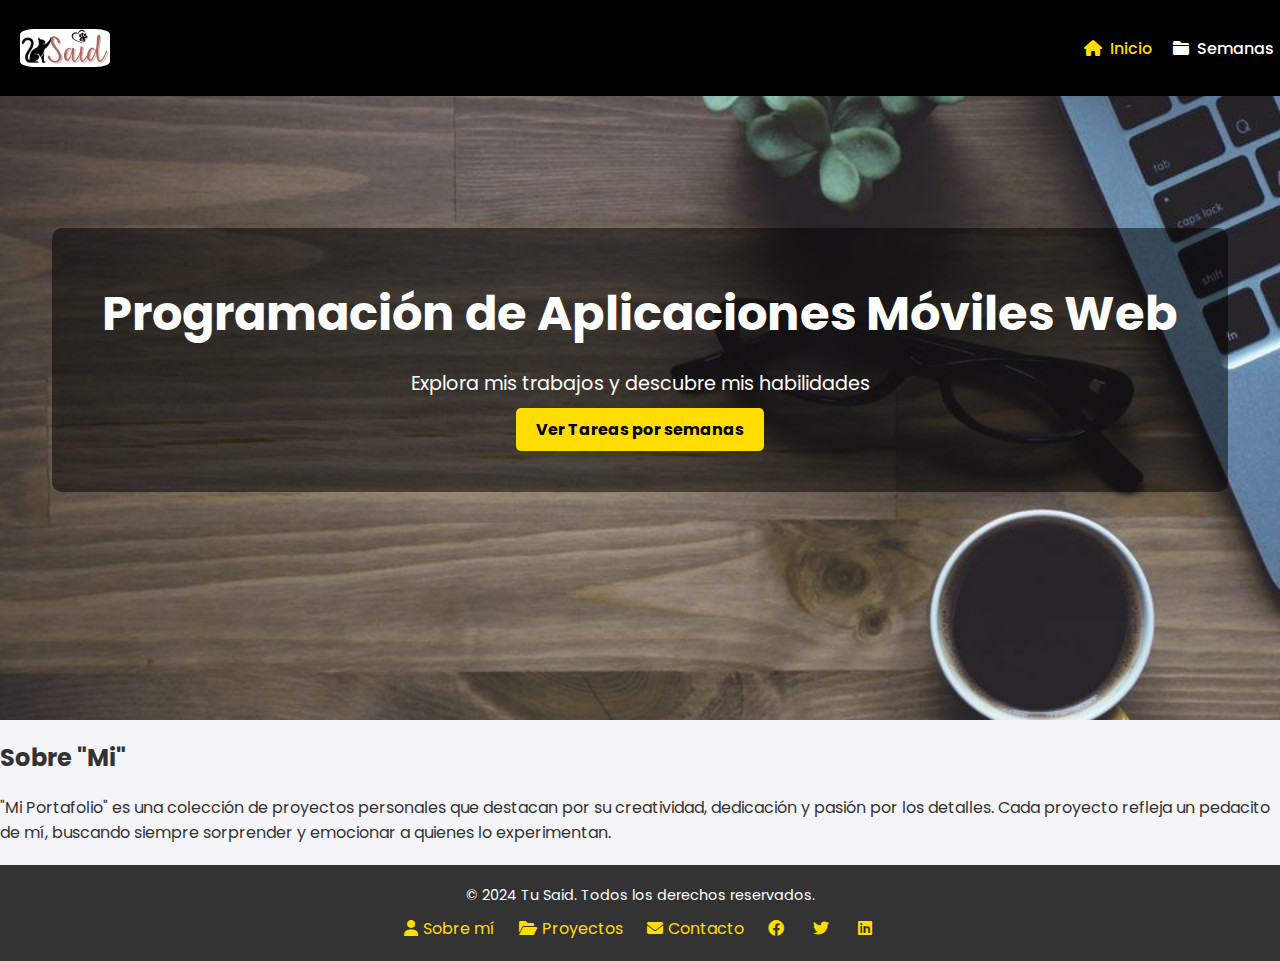
<file: index.html>
<!DOCTYPE html>
<html lang="es">
<head>
    <meta charset="UTF-8">
    <meta name="viewport" content="width=device-width, initial-scale=1.0">
    <title>Proapweb</title>
    <link href="https://fonts.googleapis.com/css2?family=Poppins:wght@300;500;700&display=swap" rel="stylesheet">
    <link rel="stylesheet" href="https://cdnjs.cloudflare.com/ajax/libs/font-awesome/6.0.0-beta3/css/all.min.css">
    <link rel="stylesheet" href="estilos/estilos.css">
    <link rel="icon" type="image/png" href="img/rosa.png">

</head>
<body>
    <header>
        <nav>
            <h1>
                <img src="img/logo.png" alt="Logo" class="logo">
            </h1>
            <div class="menu-icon" id="menu-icon">&#9776;</div>
            <ul class="nav-links" id="nav-links">
                <li><a href="#" class="active"><i class="fas fa-home"></i> Inicio</a></li>
                <li><a href="indexse.html"><i class="fas fa-folder"></i> Semanas</a></li>
            </ul>
        </nav>
    </header>

    <section class="portada">
        <div class="overlay">
            <h2>Programación de Aplicaciones Móviles Web</h2>
            <p>Explora mis trabajos y descubre mis habilidades</p>
            <a href="indexse.html" class="btn-portada">Ver Tareas por semanas</a>
        </div>
    </section>

    <!-- Nueva sección de presentación -->
    <section class="presentacion">
        <div class="contenedor">
            <h2>Sobre "Mi"</h2>
            <p>"Mi Portafolio" es una colección de proyectos personales que destacan por su creatividad, dedicación y pasión por los detalles. Cada proyecto refleja un pedacito de mí, buscando siempre sorprender y emocionar a quienes lo experimentan.</p>
        </div>
    </section>

    <footer>
        <p>&copy; 2024 Tu Said. Todos los derechos reservados.</p>
        <div class="footer-links">
            <a href="#sobre-mi"><i class="fas fa-user"></i> Sobre mí</a>
            <a href="#proyectos"><i class="fas fa-folder-open"></i> Proyectos</a>
            <a href="#contacto"><i class="fas fa-envelope"></i> Contacto</a>
            <a href="https://www.facebook.com" target="_blank"><i class="fab fa-facebook"></i></a>
            <a href="https://www.twitter.com" target="_blank"><i class="fab fa-twitter"></i></a>
            <a href="https://www.linkedin.com" target="_blank"><i class="fab fa-linkedin"></i></a>
        </div>
    </footer>

    <script src="script.js"></script>
</body>
</html>
</file>
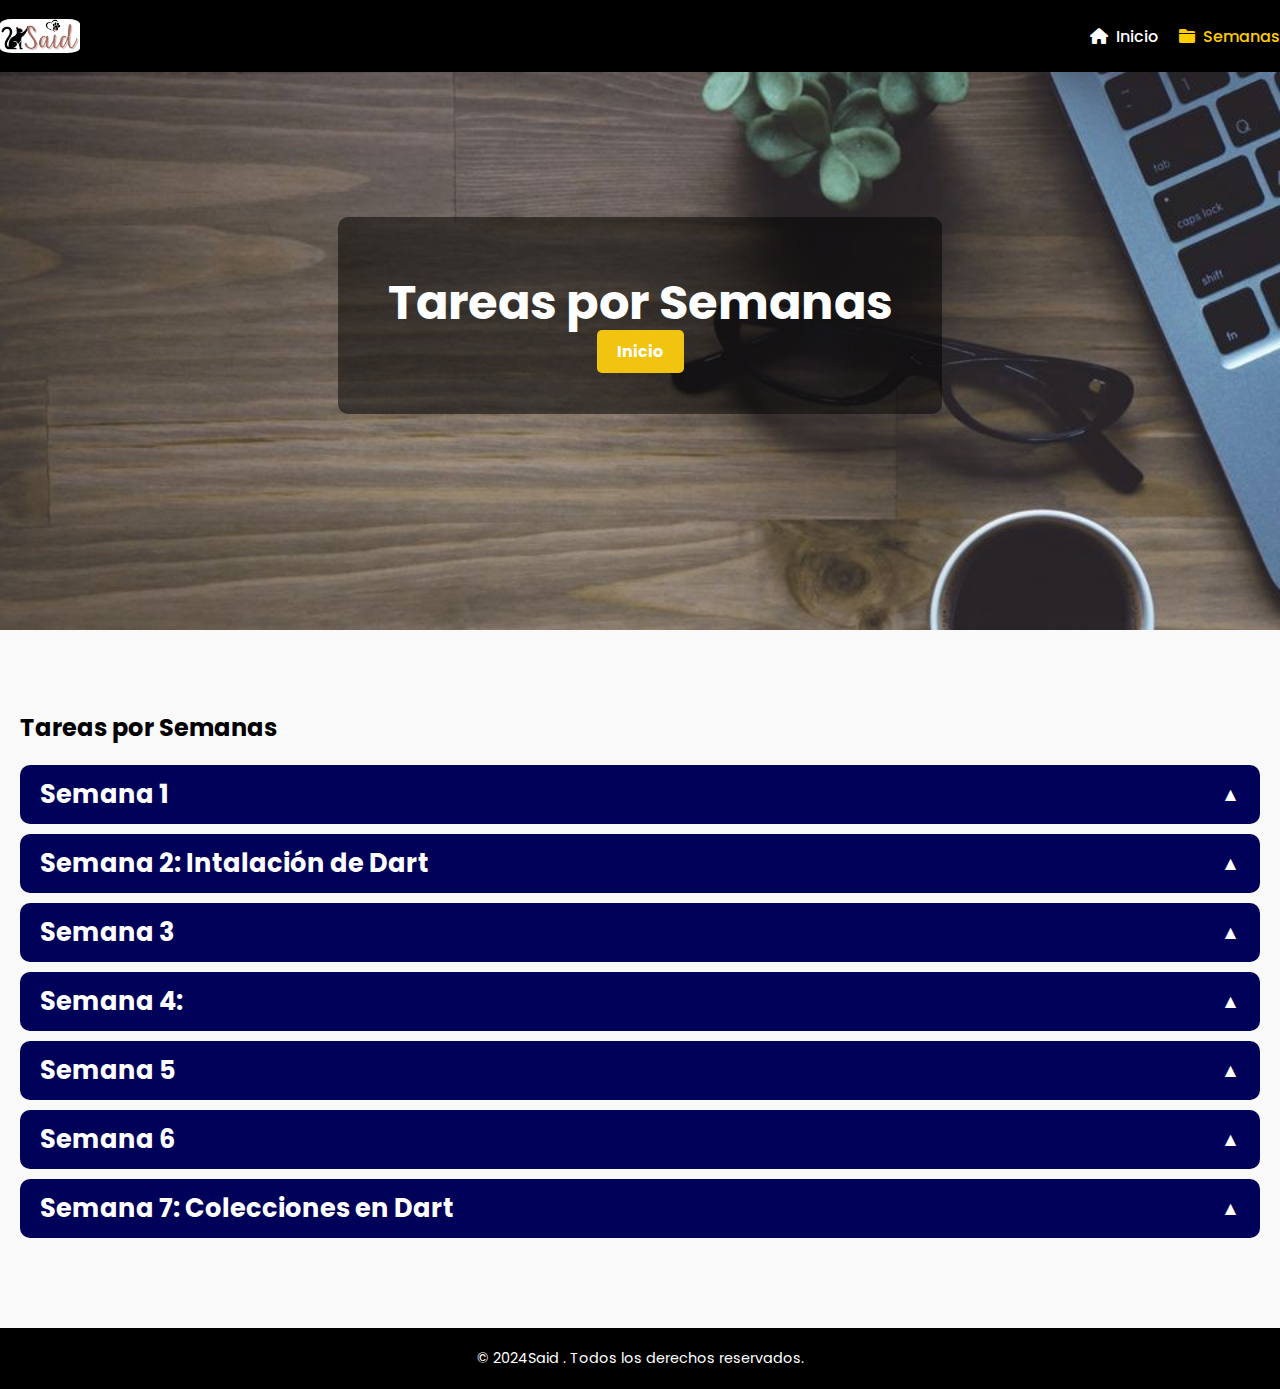
<file: indexse.html>
<!DOCTYPE html>
<html lang="es">
<head>
    <meta charset="UTF-8">
    <meta name="viewport" content="width=device-width, initial-scale=1.0">
    <title>Tareas Por Semanas</title>
    <link href="https://fonts.googleapis.com/css2?family=Poppins:wght@300;500;700&display=swap" rel="stylesheet">
    <link rel="stylesheet" href="https://cdnjs.cloudflare.com/ajax/libs/font-awesome/6.0.0-beta3/css/all.min.css">
    <link rel="icon" type="image/png" href="img/rosa.png">
    <link rel="stylesheet" href="estilos/amely.css">
</head>
<body>
    <header>
        <nav>
            <h1>
                <img src="img/logo.png" alt="Logo de Tu Said" class="logo">
            </h1>
            <div class="menu-icon" id="menu-icon">&#9776;</div>
            <ul class="nav-links" id="nav-links">
                <li><a href="index.html"><i class="fas fa-home"></i> Inicio</a></li>
                <li><a href="#proyectos" class="active"><i class="fas fa-folder"></i> Semanas</a></li>
            </ul>
        </nav>
    </header>
    
    <section class="portada">
        <div class="overlay">
            <h2>Tareas por Semanas</h2>
            <a href="index.html" class="btn-portada">Inicio</a>
        </div>
    </section>
      
    <section id="proyectos" class="projects">
        <h2>Tareas por Semanas</h2>
    
        <div class="project">
            <h3 class="week-title" onclick="toggleMenu('semana1', this)">
                Semana 1
                <i class="arrow-icon">&#9650;</i> <!-- Ícono de flecha -->
            </h3>
            <div id="semana1" class="week-content">
                <div class="checkbox-container">
                    <input type="checkbox" id="aplicaciones1">
                    <label for="aplicaciones1">Infografia de Fundamentos de Apps Moviles</label>
                </div>
                <a href="proyecto/S1/Fundamentos de Apps Móviles S1.pdf" class="project-link" onclick="verContenido(event, this)"><i class="fas fa-eye"></i> Ver contenido</a>
                <a href="https://github.com/Saidzg/App-y-Web/blob/main/proyecto/S1/Fundamentos%20de%20Apps%20M%C3%B3viles%20S1.pdf" class="project-link github-btn" target="_blank"><i class="fab fa-github"></i> Ver en GitHub</a>
            </div>
        </div>

        <!-- Semana 2 -->
        <div class="project">
            <h3 class="week-title" onclick="toggleMenu('semana2', this)">
                Semana 2: Intalación de Dart
                <i class="arrow-icon">&#9650;</i> <!-- Ícono de flecha -->
            </h3>
            <div id="semana2" class="week-content">
                <div class="checkbox-container">
                    <input type="checkbox" id="aplicaciones2">
                    <label for="aplicaciones2">Instalación de Dart</label>
                </div>
                <a href="proyecto/S2/Intalacion de Dart y Flutter.pdf" class="project-link" onclick="verContenido(event, this)"><i class="fas fa-eye"></i> Ver contenido</a>
                <a href="https://github.com/Saidzg/App-y-Web/blob/main/proyecto/S2/Intalacion%20de%20Dart%20y%20Flutter.pdf" class="project-link github-btn" target="_blank"><i class="fab fa-github"></i> Ver en GitHub</a>
            </div>
        </div>

        <!-- Semana 3 -->
        <div class="project">
            <h3 class="week-title" onclick="toggleMenu('semana3', this)">
                Semana 3
                <i class="arrow-icon">&#9650;</i> <!-- Ícono de flecha -->
            </h3>
            <div id="semana3" class="week-content">
                <div class="checkbox-container">
                    <input type="checkbox" id="aplicaciones3">
                    <label for="aplicaciones3">Dart ejercicios 1</label>
                </div>
                <div class="button-row">
                    <a href="proyecto/S3/programas/programas/index.dart" class="project-link" onclick="verContenido(event, this)">
                        <i class="fas fa-eye"></i> Ver contenido
                    </a>
                    <a href="https://github.com/Saidzg/App-y-Web/tree/main/proyecto/S3/programas/programas" class="project-link github-btn" target="_blank">
                        <i class="fab fa-github"></i> Ver en GitHub
                    </a>
                </div>

                <div class="checkbox-container">
                    <input type="checkbox" id="aplicaciones4">
                    <label for="aplicaciones4">Perimetro</label>
                </div>
                <div class="button-row">
                    <a href="proyecto/S3/programas/programas/perimetro.dart" class="project-link" onclick="verContenido(event, this)">
                        <i class="fas fa-eye"></i> Ver contenido
                    </a>
                    <a href="https://github.com/Saidzg/App-y-Web/tree/main/proyecto/S3/programas/programas" class="project-link github-btn" target="_blank">
                        <i class="fab fa-github"></i> Ver en GitHub
                    </a>
                </div>

                <div class="checkbox-container">
                    <input type="checkbox" id="aplicaciones5">
                    <label for="aplicaciones5">Ejercicio 3</label>
                </div>
                <div class="button-row">
                    <a href="proyecto/S3/programas/programas/proyecto2.dart" class="project-link" onclick="verContenido(event, this)">
                        <i class="fas fa-eye"></i> Ver contenido
                    </a>
                    <a href="https://github.com/Saidzg/App-y-Web/tree/main/proyecto/S3/programas/programas" class="project-link github-btn" target="_blank">
                        <i class="fab fa-github"></i> Ver en GitHub
                    </a>
                </div>

                <div class="checkbox-container">
                    <input type="checkbox" id="aplicaciones6">
                    <label for="aplicaciones6">Ejercicio 4</label>
                </div>
                <div class="button-row">
                    <a href="proyecto/S3/programas/programas/proyecto3.dart" class="project-link" onclick="verContenido(event, this)">
                        <i class="fas fa-eye"></i> Ver contenido
                    </a>
                    <a href="https://github.com/Saidzg/App-y-Web/tree/main/proyecto/S3/programas/programas" class="project-link github-btn" target="_blank">
                        <i class="fab fa-github"></i> Ver en GitHub
                    </a>
                </div>
            </div>
        </div>

        <!-- Semana 4 -->
        <div class="project">
            <h3 class="week-title" onclick="toggleMenu('semana4', this)">
                Semana 4:
                <i class="arrow-icon">&#9650;</i> <!-- Ícono de flecha -->
            </h3>
            <div id="semana4" class="week-content">
                <div class="checkbox-container">
                    <input type="checkbox" id="backend1">
                    <label for="backend1">Ejercicio 1</label>
                </div>
                <a href="proyecto/S4/ejercicio1.dart" class="project-link"><i class="fas fa-eye"></i> Ver Proyecto</a>
                <a href="proyecto/S4/A5/Requerimientos Funcionales de los ejercicios.pdf" class="project-link" onclick="verContenido(event, this)"><i class="fas fa-eye"></i> Ver Pdf</a>
                <a href="https://github.com/Saidzg/App-y-Web/tree/main/proyecto/S4" class="project-link github-btn"><i class="fab fa-github"></i> Ver en GitHub</a>
        
                <div class="checkbox-container">
                    <input type="checkbox" id="ejercicio2">
                    <label for="ejercicio2">Ejercicio 2</label>
                </div>
                <a href="proyecto/S4/ejercicio2.dart" class="project-link"><i class="fas fa-eye"></i> Ver Proyecto</a>
                <a href="https://github.com/Saidzg/App-y-Web/tree/main/proyecto/S4" class="project-link github-btn"><i class="fab fa-github"></i> Ver en GitHub</a>
        
                <div class="checkbox-container">
                    <input type="checkbox" id="aplicaciones7">
                    <label for="aplicaciones7">Ejercicio 3</label>
                </div>
                <div class="button-row">
                    <a href="proyecto/S4/ejercicio3.dart" class="project-link" onclick="verContenido(event, this)">
                        <i class="fas fa-eye"></i> Ver contenido
                    </a>
                    <a href="https://github.com/Saidzg/App-y-Web/tree/main/proyecto/S4" class="project-link github-btn" target="_blank">
                        <i class="fab fa-github"></i> Ver en GitHub
                    </a>
                </div>

                <div class="checkbox-container">
                    <input type="checkbox" id="aplicaciones8">
                    <label for="aplicaciones8">Ejercicio 4</label>
                </div>
                <div class="button-row">
                    <a href="proyecto/S4/ejercicio4.dart" class="project-link" onclick="verContenido(event, this)">
                        <i class="fas fa-eye"></i> Ver contenido
                    </a>
                    <a href="https://github.com/Saidzg/App-y-Web/tree/main/proyecto/S4" class="project-link github-btn" target="_blank">
                        <i class="fab fa-github"></i> Ver en GitHub
                    </a>
                </div>
            </div>
        </div>

        <!-- Semana 5 -->
        <div class="project">
            <h3 class="week-title" onclick="toggleMenu('semana5', this)">
                Semana 5
                <i class="arrow-icon">&#9650;</i> <!-- Ícono de flecha -->
            </h3>
            <div id="semana5" class="week-content">
                <div class="checkbox-container">
                    <input type="checkbox" id="aplicaciones9">
                    <label for="aplicaciones9">Ejercicio 1</label>
                </div>
                <a href="proyecto/S4/A5/ejercicio1.dart" class="project-link" onclick="verContenido(event, this)"><i class="fas fa-eye"></i> Ver contenido</a>
                <a href="https://github.com/Saidzg/App-y-Web/tree/main/proyecto/S4/A5" class="project-link github-btn" target="_blank"><i class="fab fa-github"></i> Ver en GitHub</a>

                <div class="checkbox-container">
                    <input type="checkbox" id="aplicaciones10">
                    <label for="aplicaciones10">Ejercicio 2</label>
                </div>
                <a href="proyecto/S4/A5/ejercicio2.dart" class="project-link" onclick="verContenido(event, this)"><i class="fas fa-eye"></i> Ver contenido</a>
                <a href="https://github.com/Saidzg/App-y-Web/tree/main/proyecto/S4/A5" class="project-link github-btn" target="_blank"><i class="fab fa-github"></i> Ver en GitHub</a>

                <div class="checkbox-container">
                    <input type="checkbox" id="aplicaciones11">
                    <label for="aplicaciones11">Ejercicio 3</label>
                </div>
                <a href="proyecto/S4/A5/ejercicio3.dart" class="project-link" onclick="verContenido(event, this)"><i class="fas fa-eye"></i> Ver contenido</a>
                <a href="https://github.com/Saidzg/App-y-Web/tree/main/proyecto/S4/A5" class="project-link github-btn" target="_blank"><i class="fab fa-github"></i> Ver en GitHub</a>

                <div class="checkbox-container">
                    <input type="checkbox" id="aplicaciones12">
                    <label for="aplicaciones12">Ejercicio 4</label>
                </div>
                <a href="proyecto/S4/A5/ejercicio4.dart" class="project-link" onclick="verContenido(event, this)"><i class="fas fa-eye"></i> Ver contenido</a>
                <a href="https://github.com/Saidzg/App-y-Web/tree/main/proyecto/S4/A5" class="project-link github-btn" target="_blank"><i class="fab fa-github"></i> Ver en GitHub</a>

                <div class="checkbox-container">
                    <input type="checkbox" id="aplicaciones13">
                    <label for="aplicaciones13">Ejercicio 5</label>
                </div>
                <a href="proyecto/S4/A5/ejercicio5.dart" class="project-link" onclick="verContenido(event, this)"><i class="fas fa-eye"></i> Ver contenido</a>
                <a href="https://github.com/Saidzg/App-y-Web/tree/main/proyecto/S4/A5" class="project-link github-btn" target="_blank"><i class="fab fa-github"></i> Ver en GitHub</a>

                <div class="checkbox-container">
                    <input type="checkbox" id="aplicaciones14">
                    <label for="aplicaciones14">Ejercicio 6</label>
                </div>
                <a href="proyecto/S4/A5/ejercicio6.dart" class="project-link" onclick="verContenido(event, this)"><i class="fas fa-eye"></i> Ver contenido</a>
                <a href="https://github.com/Saidzg/App-y-Web/tree/main/proyecto/S4/A5" class="project-link github-btn" target="_blank"><i class="fab fa-github"></i> Ver en GitHub</a>

                <div class="checkbox-container">
                    <input type="checkbox" id="aplicaciones15">
                    <label for="aplicaciones15">Ejercicio 7</label>
                </div>
                <a href="proyecto/S4/A5/ejercicio7.dart" class="project-link" onclick="verContenido(event, this)"><i class="fas fa-eye"></i> Ver contenido</a>
                <a href="https://github.com/Saidzg/App-y-Web/tree/main/proyecto/S4/A5" class="project-link github-btn" target="_blank"><i class="fab fa-github"></i> Ver en GitHub</a>

                <div class="checkbox-container">
                    <input type="checkbox" id="aplicaciones16">
                    <label for="aplicaciones16">Ejercicio 8</label>
                </div>
                <a href="proyecto/S4/A5/ejercicio8.dart" class="project-link" onclick="verContenido(event, this)"><i class="fas fa-eye"></i> Ver contenido</a>
                <a href="https://github.com/Saidzg/App-y-Web/tree/main/proyecto/S4/A5" class="project-link github-btn" target="_blank"><i class="fab fa-github"></i> Ver en GitHub</a>

                <div class="checkbox-container">
                    <input type="checkbox" id="aplicaciones17">
                    <label for="aplicaciones17">Ejercicio 9</label>
                </div>
                <a href="proyecto/S4/A5/ejercicio9.dart" class="project-link" onclick="verContenido(event, this)"><i class="fas fa-eye"></i> Ver contenido</a>
                <a href="https://github.com/Saidzg/App-y-Web/tree/main/proyecto/S4/A5" class="project-link github-btn" target="_blank"><i class="fab fa-github"></i> Ver en GitHub</a>
            </div>
        </div>


 <!-- Actividad 6 -->
 <div class="project">
    <h3 class="week-title" onclick="toggleMenu('semana6', this)">
        Semana 6
        <i class="arrow-icon">&#9650;</i> <!-- Ícono de flecha -->
    </h3>
    <div id="semana6" class="week-content">
        <div class="checkbox-container">
            <input type="checkbox" id="aplicaciones3">
            <label for="aplicaciones3">Enunciado 1</label>
        </div>
        <div class="button-row">
            <a href="proyecto/S5/Proyecto1.dart" class="project-link" onclick="verContenido(event, this)">
                <i class="fas fa-eye"></i> Ver contenido
            </a>
            <a href="https://github.com/Saidzg/App-y-Web/tree/main/proyecto/S5" class="project-link github-btn" target="_blank">
                <i class="fab fa-github"></i> Ver en GitHub
            </a>
        </div>

        <div class="checkbox-container">
            <input type="checkbox" id="aplicaciones4">
            <label for="aplicaciones4">Enunciado 2</label>
        </div>
        <div class="button-row">
            <a href="proyecto/S5/Proyecto2.dart" class="project-link" onclick="verContenido(event, this)">
                <i class="fas fa-eye"></i> Ver contenido
            </a>
            <a href="https://github.com/Saidzg/App-y-Web/tree/main/proyecto/S5" class="project-link github-btn" target="_blank">
                <i class="fab fa-github"></i> Ver en GitHub
            </a>
        </div>

        <div class="checkbox-container">
            <input type="checkbox" id="aplicaciones5">
            <label for="aplicaciones5">Enunciado 3</label>
        </div>
        <div class="button-row">
            <a href="proyecto/S5/Proyecto3.dart" class="project-link" onclick="verContenido(event, this)">
                <i class="fas fa-eye"></i> Ver contenido
            </a>
            <a href="https://github.com/Saidzg/App-y-Web/tree/main/proyecto/S5" class="project-link github-btn" target="_blank">
                <i class="fab fa-github"></i> Ver en GitHub
            </a>
        </div>

        <div class="checkbox-container">
            <input type="checkbox" id="aplicaciones6">
            <label for="aplicaciones6">Enunciado4 </label>
        </div>
        <div class="button-row">
            <a href="proyecto/S5/Proyecto4.dart" class="project-link" onclick="verContenido(event, this)">
                <i class="fas fa-eye"></i> Ver contenido
            </a>
            <a href="https://github.com/Saidzg/App-y-Web/tree/main/proyecto/S5" class="project-link github-btn" target="_blank">
                <i class="fab fa-github"></i> Ver en GitHub
            </a>
        </div>
    </div>
</div>


<!-- Actividad 7 -->
<div class="project">
    <h3 class="week-title" onclick="toggleMenu('semana7', this)">
        Semana 7: Colecciones en Dart
        <i class="arrow-icon">&#9650;</i> <!-- Ícono de flecha -->
    </h3>
    <div id="semana7" class="week-content">
        <div class="checkbox-container">
            <input type="checkbox" id="aplicaciones3">
            <label for="aplicaciones3">Colecciones en Dart</label>
        </div>
        <div class="button-row">
            <a href="proyecto/S6/S6.rar" class="project-link" onclick="verContenido(event, this)">
                <i class="fas fa-eye"></i> Ver contenido
            </a>
            <a href="https://github.com/Saidzg/App-y-Web/tree/main/proyecto/S6" class="project-link github-btn" target="_blank">
                <i class="fab fa-github"></i> Ver en GitHub
            </a>
        </div>

</div>


    </section>

    <footer>
        <p>&copy; 2024Said . Todos los derechos reservados.</p>
    </footer>

    <script src="script.js"></script>
</body>
</html>
</file>
<file: estilos/estilos.css>
/* Importamos la fuente Poppins */
body {
    font-family: 'Poppins', sans-serif;
    margin: 0;
    padding: 0;
    box-sizing: border-box;
    background-color: #f4f4f9;
    color: #333;
}



/* Estilos para la imagen del logo */
h1 {
    display: flex; /* Para alinear la imagen y el texto en una línea */
    align-items: center;
    font-size: 1.8rem; /* Ajusta el tamaño del texto del título */
}

h1 img.logo {
    width: 90px; /* Ajusta el tamaño de la imagen según prefieras */
    height: auto; /* Mantiene las proporciones de la imagen */
    margin-right: 10px; /* Espacio entre la imagen y el texto */
    border-radius: 15%;
}

/* Estilos para la cabecera y navegación */
header {
    background-color: #000; /* Fondo negro */
    color: #fff;
    padding: 10px 20px; /* Barra más delgada */
    position: fixed; /* Mantiene la barra en la parte superior */
    top: 0; /* Alinea la barra al borde superior */
    width: 98%; /* Asegura que ocupe todo el ancho */
    z-index: 1000; /* Se asegura de que esté por encima de otros elementos */
}

nav {
    display: flex;
    justify-content: space-between;
    align-items: center;
}


nav ul {
    list-style: none;
    display: flex;
    gap: 20px;
}

nav ul li {
    display: inline;
}

nav ul li a {
    color: #fff; /* Enlaces en blanco */
    text-decoration: none;
    font-weight: 500;
    display: flex;
    align-items: center; /* Alinea el texto y el ícono verticalmente */
    transition: color 0.3s ease; /* Suaviza el cambio de color */
}

nav ul li a i {
    margin-right: 8px; /* Espacio entre el ícono y el texto */
}

nav ul li a.active {
    color: #ffdd00; /* Color amarillo */
}


/* Hover en color amarillo */
nav ul li a:hover {
    color: #f7ffac; /* Color amarillo en hover */
}

/* Estilo para el ícono de menú hamburguesa */
.menu-icon {
    font-size: 2rem;
    color: #fff;
    display: none;
    cursor: pointer;
}

/* Estilos para el menú desplegable en pantallas pequeñas */
.nav-links.active {
    display: block;
    position: absolute;
    top: 50px; /* Acomodamos el menú para la barra más delgada */
    right: 10%; /* Alinea el menú a la derecha */
    background-color: #000;
    width: 80%; /* Ancho del menú */
    margin: 0 auto; /* Centra el menú */
    text-align: center;
}

.nav-links.active li {
    display: block;
    padding: 10px 0;
    width: 100%; /* Hace que los enlaces ocupen el 100% del ancho del menú */
    text-align: center; /* Centra el texto de los enlaces */
}


/* Media Queries para pantallas más pequeñas */
@media (max-width: 768px) {
    nav ul {
        display: none;
        flex-direction: column;
        text-align: center;
    }

    .menu-icon {
        display: block;
    }

    .nav-links.active {
        top: 40px; /* Acomodamos la posición en móviles */
    }
}

/* Estilos para la sección de portada */
.portada {
    height: 80vh; /* Altura completa de la ventana */
    background-image: url('../img/portada.jpg'); /* Imagen de fondo */
    background-size: cover; /* La imagen cubre toda la sección */
    background-position: center; /* La imagen se centra */
    background-attachment: fixed; /* Efecto de desplazamiento parallax */
    position: relative;
    display: flex;
    justify-content: center;
    align-items: center;
    color: #fff;
    text-align: center;
}

/* Efecto de oscurecimiento */
.portada .overlay {
    background: rgba(0, 0, 0, 0.5); /* Fondo negro translúcido para mayor legibilidad */
    padding: 50px;
    border-radius: 10px;
}

.portada h2 {
    font-size: 3rem;
    margin: 0;
}

.portada p {
    font-size: 1.2rem;
}

.btn-portada {
    margin-top: 20px;
    padding: 10px 20px;
    background-color: #ffdd00;
    color: #000;
    text-decoration: none;
    font-weight: bold;
    border-radius: 5px;
    transition: background-color 0.3s;
}

.btn-portada:hover {
    background-color: #ffc400;
}


/* Adaptación a pantallas más pequeñas */
@media (max-width: 768px) {
    .portada h2 {
        font-size: 2rem;
    }

    .portada p {
        font-size: 1rem;
    }
}

.projects {
    padding: 60px 20px; /* Espaciado superior e inferior */
    text-align: center; /* Centra el texto */
    display: grid; /* Usar grid para la disposición */
    grid-template-columns: repeat(3, 1fr); /* Tres columnas iguales */
    gap: 20px; /* Espacio entre las tarjetas */
}

.projects h2 {
    font-size: 2.5rem;
    margin-bottom: 40px;
    grid-column: span 3; /* Permitir que el título ocupe toda la fila */
}

.project {
    background-color: #fff; /* Fondo blanco */
    border-radius: 10px;
    padding: 20px;
    box-shadow: 0 4px 10px rgba(0, 0, 0, 0.1);
    transition: transform 0.3s, box-shadow 0.3s;
}

.project:hover {
    transform: translateY(-5px); /* Efecto de elevación al pasar el ratón */
    box-shadow: 0 6px 12px rgba(0, 0, 0, 0.2); /* Sombra más profunda */
}

.project-image {
    max-width: 100%; /* Hace que la imagen se ajuste al ancho de la tarjeta */
    border-radius: 10px; /* Bordes redondeados en la imagen */
}

.project h3 {
    font-size: 1.8rem;
    margin: 15px 0 10px; /* Margen superior e inferior */
}

.project p {
    color: #666; /* Color de texto más suave */
}

.project-link {
    display: inline-block;
    margin-top: 15px;
    padding: 10px 15px;
    background-color: #333;
    color: #fff;
    text-decoration: none;
    border-radius: 5px;
    transition: background-color 0.3s;
}

.project-link:hover {
    background-color: #555; /* Color más claro en hover */
}

/* Media Queries para pantallas más pequeñas */
@media (max-width: 768px) {
    .projects {
        grid-template-columns: repeat(2, 1fr); /* Dos columnas en pantallas pequeñas */
    }
}

@media (max-width: 480px) {
    .projects {
        grid-template-columns: 1fr; /* Una columna en pantallas muy pequeñas */
    }
}


footer {
    text-align: center; /* Centra el texto */
    padding: 20px; /* Espaciado interno */
    background-color: #333; /* Fondo oscuro */
    color: #fff; /* Color del texto */
    margin-top: 20px; /* Espacio superior para separación */
}

footer p {
    margin: 0; /* Elimina márgenes */
    font-size: 0.9rem; /* Tamaño de fuente más pequeño */
}

.footer-links {
    margin-top: 10px; /* Espacio entre el texto y los enlaces */
}

.footer-links a {
    color: #ffdd00; /* Color amarillo para los enlaces */
    text-decoration: none; /* Sin subrayado */
    margin: 0 10px; /* Espaciado horizontal entre enlaces */
    transition: color 0.3s; /* Transición suave para el hover */
    display: inline-flex; /* Permite alinear los íconos y texto */
    align-items: center; /* Alinea el ícono y el texto verticalmente */
}

.footer-links a i {
    margin-right: 5px; /* Espacio entre el ícono y el texto */
}

.footer-links a:hover {
    color: #fff; /* Cambia a blanco en hover */
}


/* Media Queries para pantallas más pequeñas */
@media (max-width: 768px) {
    nav ul {
        display: none;
        flex-direction: column;
        text-align: center;
    }

    .menu-icon {
        display: block;
    }

    .intro h2 {
        font-size: 2rem;
    }

    .intro p {
        font-size: 1rem;
    }

    .projects {
        grid-template-columns: 1fr;
        gap: 15px;
    }

    .project {
        padding: 15px;
    }

    .project h3 {
        font-size: 1.2rem;
    }

    .project p {
        font-size: 0.9rem;
    }

    .project a {
        padding: 8px 12px;
    }

    footer {
        font-size: 0.9rem;
    }
}
</file>
<file: estilos/amely.css>
/* Importamos la fuente Poppins */
body {
    font-family: 'Poppins', sans-serif;
    margin: 0;
    padding: 0;
    box-sizing: border-box;
    background-color: #f9f9f9; /* Un tono más claro */
    color: #000000;
}

/* Estilos para la imagen del logo */
h1 {
    display: flex; /* Para alinear la imagen y el texto en una línea */
    align-items: center;
    font-size: 1.8rem; /* Ajusta el tamaño del texto del título */
}

h1 img.logo {
    width: 80px; /* Ajusta el tamaño de la imagen según prefieras */
    height: auto; /* Mantiene las proporciones de la imagen */
    margin-right: 10px; /* Espacio entre la imagen y el texto */
    border-radius: 15%;
}

/* Estilos para la cabecera y navegación */
header {
    background-color: #000000; /* Azul oscuro */
    color: #fff;
    padding: 0px;
    position: fixed; /* Mantiene la barra en la parte superior */
    top: 0; /* Alinea la barra al borde superior */
    width: 100%; /* Asegura que ocupe todo el ancho */
    z-index: 1000; /* Se asegura de que esté por encima de otros elementos */
}

nav {
    display: flex;
    justify-content: space-between;
    align-items: center;
}

nav ul {
    list-style: none;
    display: flex;
    gap: 20px;
}

nav ul li {
    display: inline;
}

nav ul li a {
    color: #fff; /* Enlaces en blanco */
    text-decoration: none;
    font-weight: 500;
    display: flex;
    align-items: center; /* Alinea el texto y el ícono verticalmente */
    transition: color 0.3s ease; /* Suaviza el cambio de color */
}

nav ul li a i {
    margin-right: 8px; /* Espacio entre el ícono y el texto */
}

nav ul li a.active {
    color: #ffcc00; /* Color amarillo suave */
}

/* Hover en color amarillo */
nav ul li a:hover {
    color: #f39c12; /*  naranja en hover */
}

/* Estilo para el ícono de menú hamburguesa */
.menu-icon {
    font-size: 2rem;
    color: #fff;
    display: none;
    cursor: pointer;
}

/* Estilos para el menú desplegable en pantallas pequeñas */
.nav-links.active {
    display: block;
    position: absolute;
    top: 50px; /* Acomodamos el menú para la barra más delgada */
    right: 10%; /* Alinea el menú a la derecha */
    background-color: #34495e;
    width: 80%; /* Ancho del menú */
    margin: 0 auto; /* Centra el menú */
    text-align: center;
}

.nav-links.active li {
    display: block;
    padding: 10px 0;
    width: 100%; /* Hace que los enlaces ocupen el 100% del ancho del menú */
    text-align: center; /* Centra el texto de los enlaces */
}

/* Media Queries para pantallas más pequeñas */
@media (max-width: 768px) {
    nav ul {
        display: none;
        flex-direction: column;
        text-align: center;
    }

    .menu-icon {
        display: block;
    }

    .nav-links.active {
        top: 40px; /* Acomodamos la posición en móviles */
    }
}

/* Estilos para la sección de portada */
.portada {
    height: 70vh; /* Altura completa de la ventana */
    background-image: url('../img/portada.jpg'); /* Imagen de fondo */
    background-size: cover; /* La imagen cubre toda la sección */
    background-position: center; /* La imagen se centra */
    background-attachment: fixed; /* Efecto de desplazamiento parallax */
    position: relative;
    display: flex;
    justify-content: center;
    align-items: center;
    color: #fff;
    text-align: center;
}

/* Efecto de oscurecimiento */
.portada .overlay {
    background: rgba(0, 0, 0, 0.5); /* Fondo negro translúcido para mayor legibilidad */
    padding: 50px;
    border-radius: 10px;
}

.portada h2 {
    font-size: 3rem;
    margin: 0;
}

.portada p {
    font-size: 1.2rem;
}

.btn-portada {
    margin-top: 20px;
    padding: 10px 20px;
    background-color: #f1c40f; /* Amarillo suave */
    color: #ffffff; /*  azul oscuro */
    text-decoration: none;
    font-weight: bold;
    border-radius: 5px;
    transition: background-color 0.3s;
}

.btn-portada:hover {
    background-color: #f39c12; /* Amarillo más oscuro al pasar el ratón */
}

/* Adaptación a pantallas más pequeñas */
@media (max-width: 768px) {
    .portada h2 {
        font-size: 2rem;
    }

    .portada p {
        font-size: 1rem;
    }
}

/* Estilos para proyectos */
.projects {
    padding: 60px 20px;
    text-align: left;
}

.week-content {
    display: none; /* Oculto por defecto */
    padding: 10px 20px;
    background-color: #b5b9b9; /*  suave */
    margin: 10px 0;
    border-radius: 10px;
}

.week-title {
    cursor: pointer;
    font-size: 1.6rem;
    font-weight: bold;
    margin: 10px 0;
    padding: 10px 20px;
    background-color: #000158; /* Azul suave */
    color: #fff;
    border-radius: 10px;
    display: flex;
    justify-content: space-between; /* Distribuye el texto y el icono */
    align-items: center;
    transition: background-color 0.3s ease;
}

.week-title:hover {
    background-color: #13058f; /* Azul más oscuro en hover */
}

.arrow-icon {
    font-size: 1.2rem;
    transition: transform 0.3s ease; /* Animación de rotación */
}

.arrow-icon.rotated {
    transform: rotate(180deg); /* Rotar hacia arriba */
}

.project-link {
    display: inline-block;
    margin: 5px 10px;
    padding: 8px 12px;
    background-color: #27ae60; /* Verde suave */
    color: #fff;
    text-decoration: none;
    border-radius: 5px;
    transition: background-color 0.3s;
}

.project-link:hover {
    background-color: #2ecc71; /* Verde más oscuro en hover */
}

.download-btn {
    background-color: #e67e22; /* Naranja para descargar */
}

.download-btn:hover {
    background-color: #d35400; /* Naranja más oscuro en hover */
}

.github-btn {
    background-color: #2c3e50; /* Azul oscuro para GitHub */
}

.github-btn:hover {
    background-color: #34495e; /* Azul más oscuro en hover */
}

.checkbox-container {
    display: flex;
    align-items: center;
    color: #333; /* Color más suave para el texto */
}

.checkbox-container input {
    margin-right: 10px;
}

footer {
    text-align: center; /* Centra el texto */
    padding: 20px; /* Espaciado interno */
    background-color: #000000; /* Fondo oscuro */
    color: #fff; /* Color del texto */
    margin-top: 20px; /* Espacio superior para separación */
}

footer p {
    margin: 0; /* Elimina márgenes */
    font-size: 0.9rem; /* Tamaño de fuente más pequeño */
}

.footer-links {
    margin-top: 10px; /* Espacio entre el texto y los enlaces */
}

.footer-links a {
    color: #f1c40f; /* Color amarillo suave para los enlaces */
    text-decoration: none; /* Sin subrayado */
    margin: 0 10px; /* Espaciado horizontal entre enlaces */
    transition: color 0.3s; /* Transición suave para el hover */
    display: inline-flex; /* Permite alinear los íconos y texto */
    align-items: center; /* Alinea el ícono y el texto verticalmente */
}

.footer-links a i {
    margin-right: 5px; /* Espacio entre el ícono y el texto */
}

.footer-links a:hover {
    color: #fff; /* Cambia a blanco en hover */
}

/* Media Queries para pantallas más pequeñas */
@media (max-width: 768px) {
    nav ul {
        display: none;
        flex-direction: column;
        text-align: center;
    }

    .menu-icon {
        display: block;
    }

    .projects {
        grid-template-columns: 1fr;
        gap: 15px;
    }

    .project {
        margin: 10px 0;
    }
}
</file>
